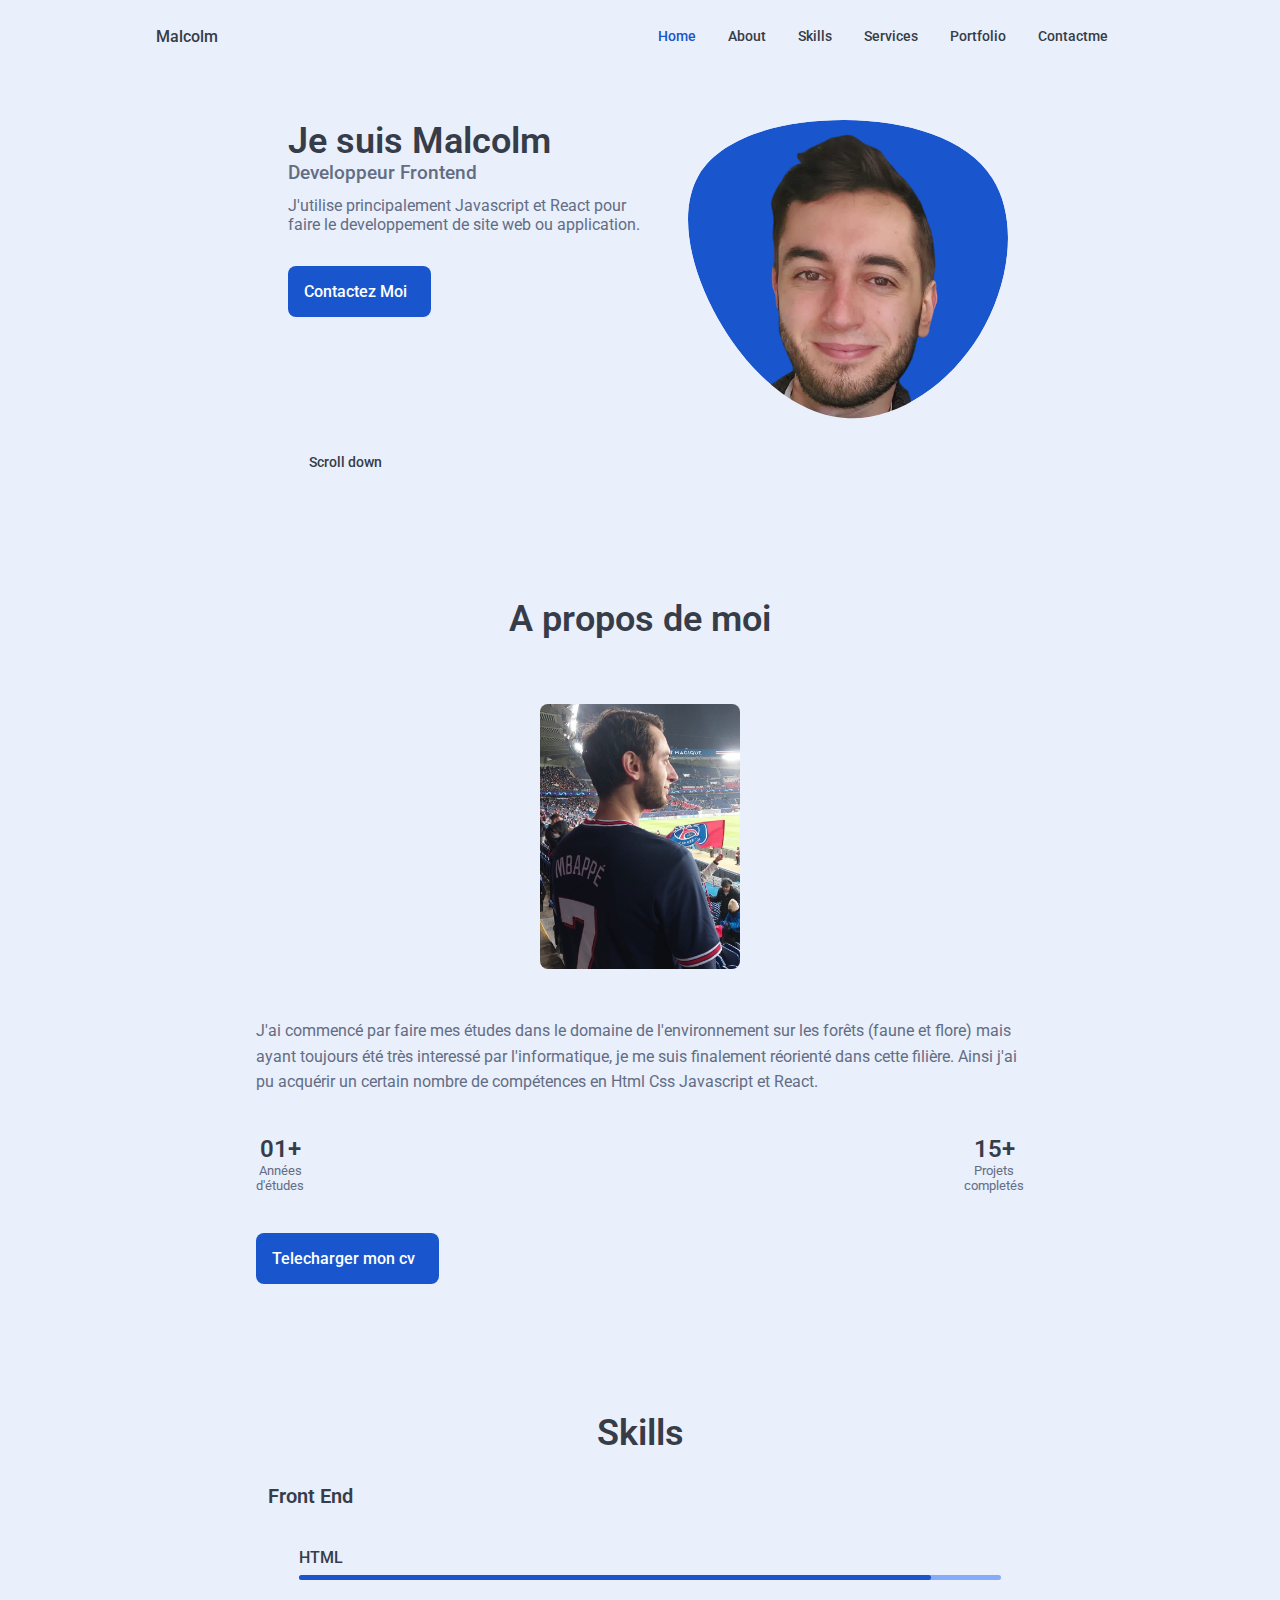
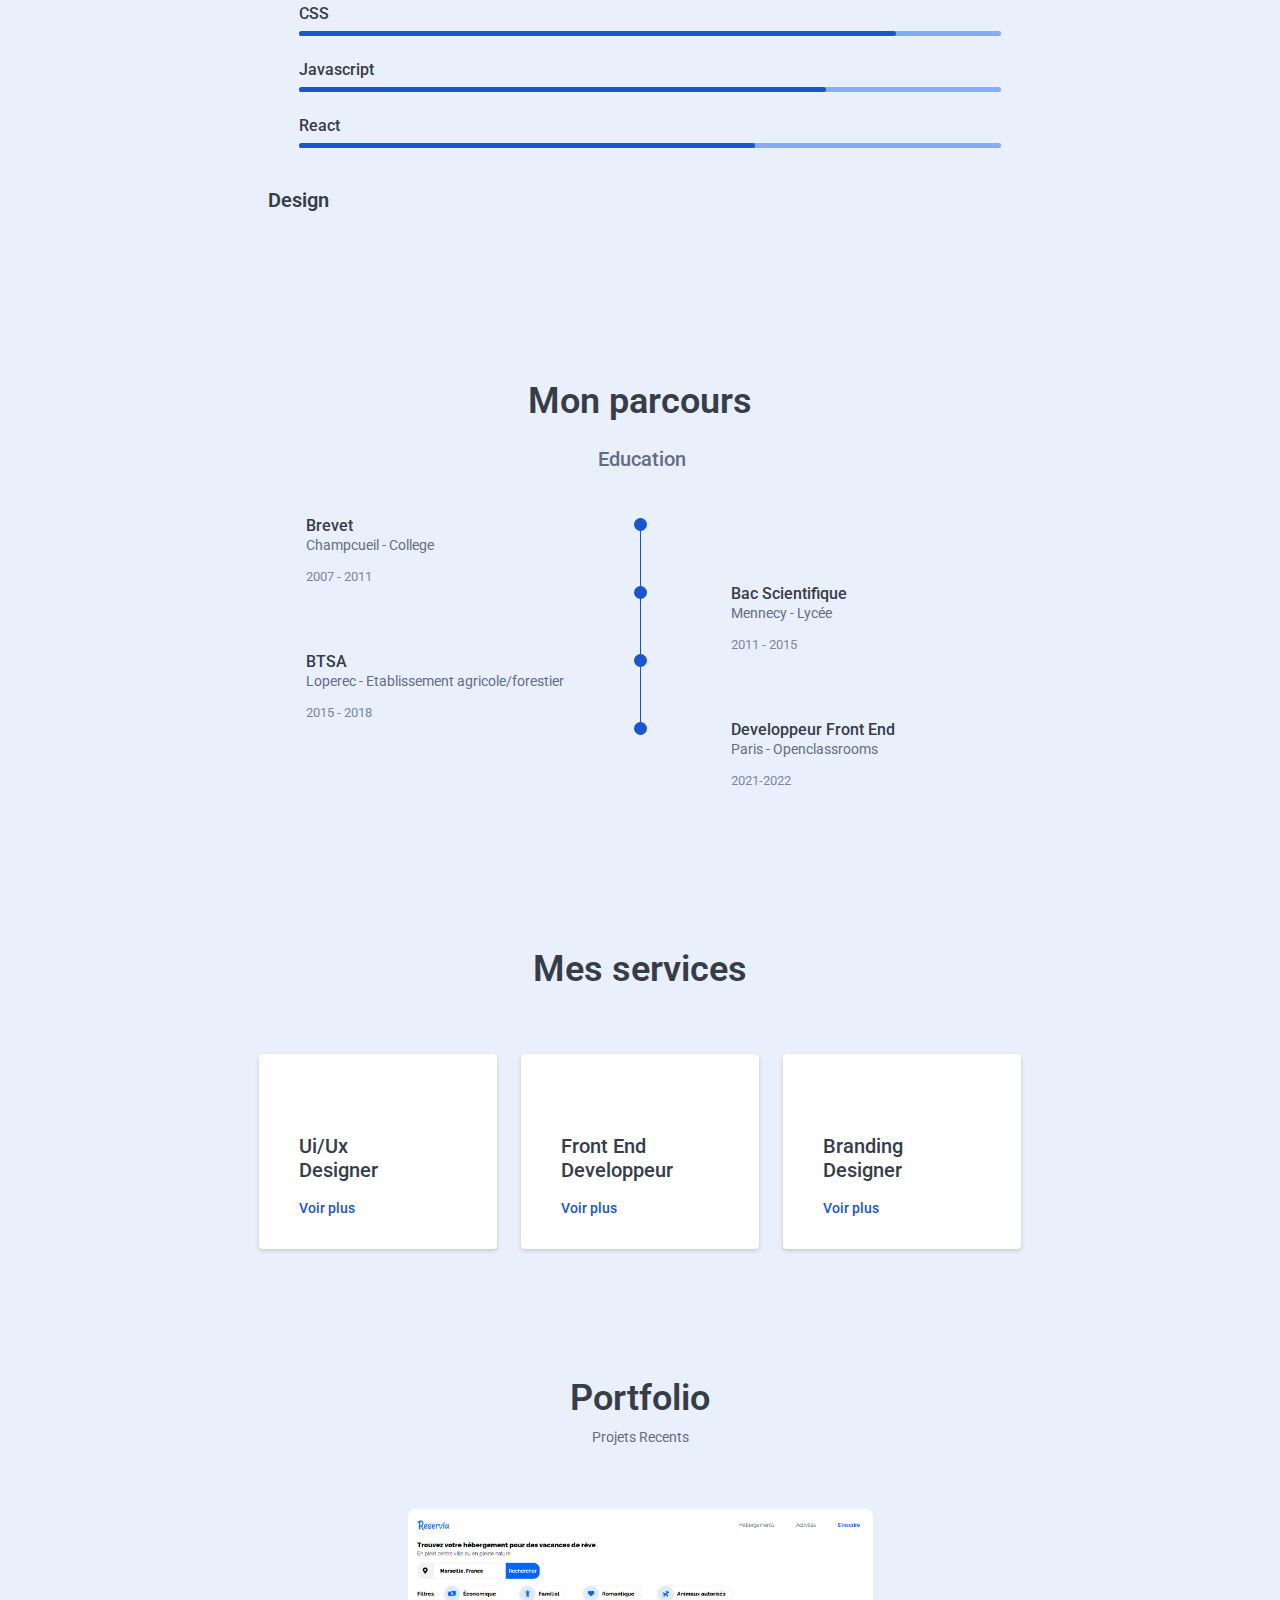
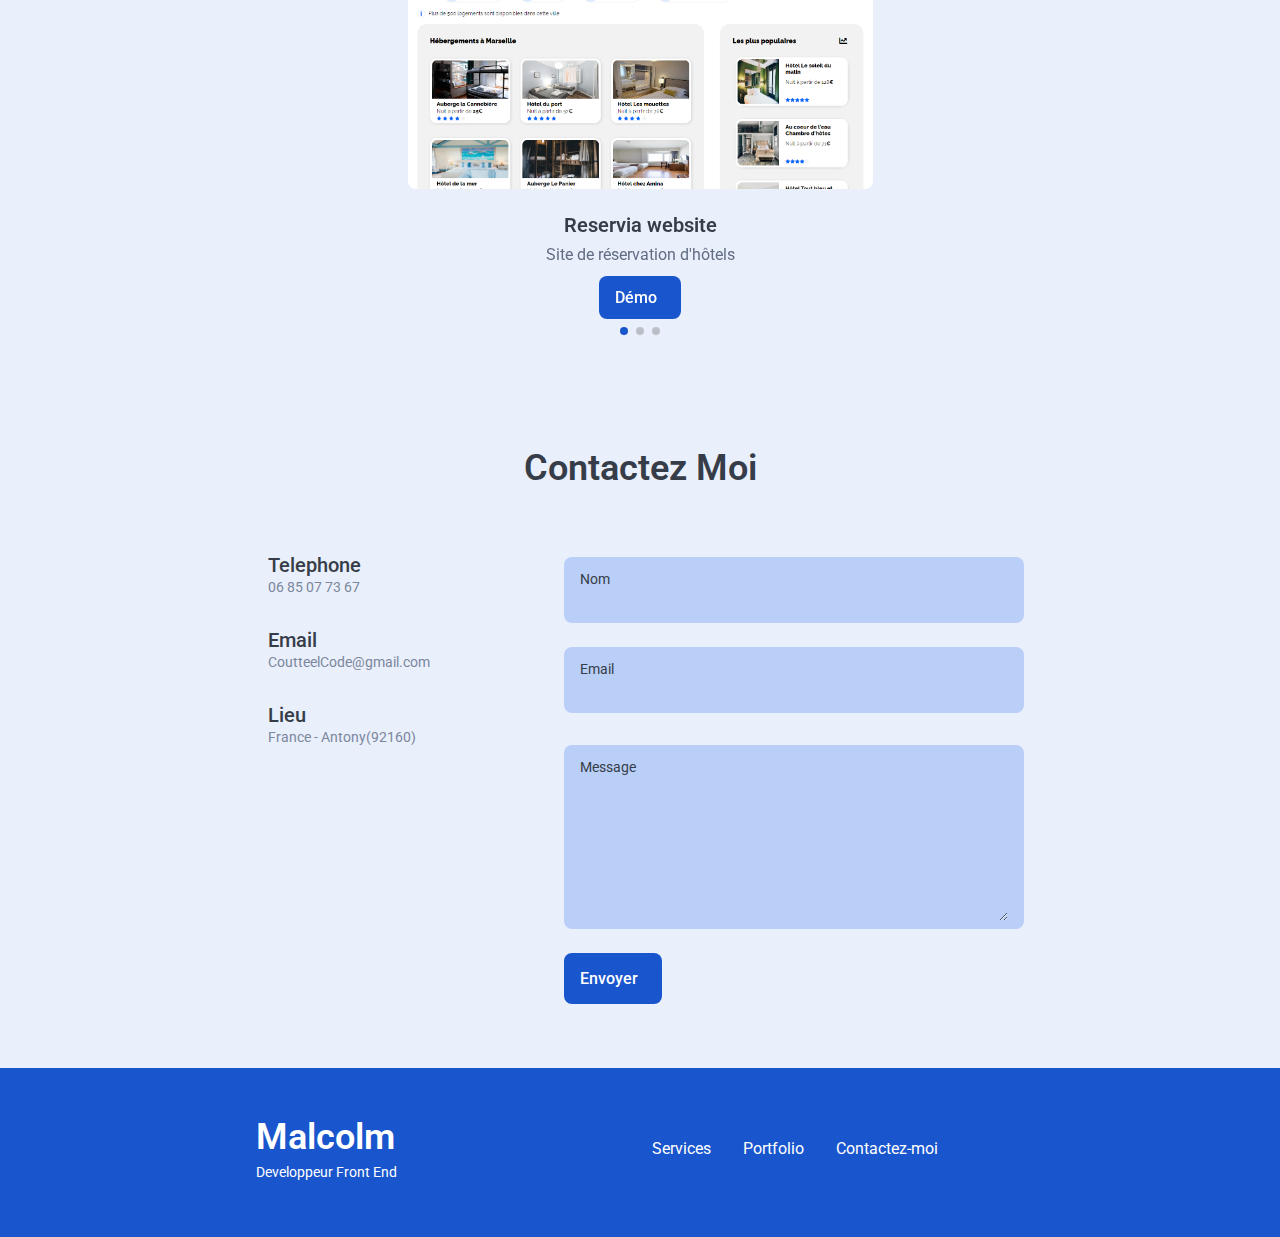
<file: Portfolio/index.html>
<!DOCTYPE html>
<html lang="fr">
<head>
    <meta charset="UTF-8">
    <meta http-equiv="X-UA-Compatible" content="IE=edge">
    <meta name="viewport" content="width=device-width, initial-scale=1.0">
    
    <!--fontAwesome icons-->
    <link rel="stylesheet" href="https://cdnjs.cloudflare.com/ajax/libs/font-awesome/6.1.1/css/all.min.css" integrity="sha512-KfkfwYDsLkIlwQp6LFnl8zNdLGxu9YAA1QvwINks4PhcElQSvqcyVLLD9aMhXd13uQjoXtEKNosOWaZqXgel0g==" crossorigin="anonymous" referrerpolicy="no-referrer" />
    <!--Unicons-->
    <link rel="stylesheet" href="https://unicons.iconscout.com/release/v4.0.0/css/line.css">

    <!--Swiper Css-->
    <link rel="stylesheet" href="asset/css/swiper-bundle.min.css"> 

    <!--Css-->
    <link rel="stylesheet" href="asset/css/style.css">

    <title>Portfolio Malcolm</title>
    <link rel="icon" type="image/png" href="asset/img/portfolio.png" />

</head>
<body>

    <header class="header" id="header">
        <nav class="nav container">
            <a href="#" class="nav_logo">Malcolm</a>

            <div class="nav_menu" id="nav-menu">

                <ul class="nav_list grid">

                    <li class="nav_item">
                        <a href="#home" class="nav_link active-link">
                            <i class="fa-solid fa-house nav_icon"></i>Home
                        </a>
                    </li>
                    <li class="nav_item">
                        <a href="#about" class="nav_link">
                            <i class="fa-solid fa-user nav_icon"></i>About
                        </a>
                    </li>
                    <li class="nav_item">
                        <a href="#skills" class="nav_link">
                            <i class="fa-solid fa-book-bookmark nav_icon"></i>Skills
                        </a>
                    </li>
                    <li class="nav_item">
                        <a href="#services" class="nav_link">
                            <i class="fa-solid fa-briefcase nav_icon"></i>Services
                        </a>
                    </li>
                    <li class="nav_item">
                        <a href="#portfolio" class="nav_link">
                            <i class="fa-solid fa-file-image nav_icon"></i>Portfolio
                        </a>
                    </li>
                    <li class="nav_item">
                        <a href="#contact" class="nav_link">
                            <i class="fa-solid fa-comment nav_icon"></i>Contactme
                        </a>
                    </li>

                </ul>

                <i class="fa-solid fa-xmark nav_close " id="nav-close"></i>
            </div>

            <div class="nav_btns">
               <!--Change Theme button-->
               <i class="fa-solid fa-moon change-theme" id="theme-button"></i> 
               

                <div class="nav_toggle" id="nav-toggle">
                    <i class="fa-solid fa-table-cells-large"></i>
                </div>
            </div>

        </nav>
    </header>

    <main class="main">
        <section class="home section" id="home">
            <div class="home_container container grid">

                <div class="home_content grid">

                <div class="home_img">
                    
                    <svg class="home_blob" viewBox="0 0 200 187" xmlns="http://www.w3.org/2000/svg" xmlns:xlink="http://www.w3.org/1999/xlink">
                        <mask id="mask0" mask-type="alpha">
                            <path d="M190.312 36.4879C206.582 62.1187 201.309 102.826 182.328 134.186C163.346 165.547 130.807 187.559 100.226 186.353C69.6454 185.297 41.0228 161.023 21.7403 129.362C2.45775 97.8511 -7.48481 59.1033 6.67581 34.5279C20.9871 10.1032 59.7028 -0.149132 97.9666 0.00163737C136.23 0.303176 174.193 10.857 190.312 36.4879Z"/>
                        </mask>
                        <g mask="url(#mask0)">
                            <path d="M190.312 36.4879C206.582 62.1187 201.309 102.826 182.328 134.186C163.346 165.547 130.807 187.559 100.226 186.353C69.6454 185.297 41.0228 161.023 21.7403 129.362C2.45775 97.8511 -7.48481 59.1033 6.67581 34.5279C20.9871 10.1032 59.7028 -0.149132 97.9666 0.00163737C136.23 0.303176 174.193 10.857 190.312 36.4879Z"/>
                            <image class="home_blob-img" x="15" y="-33" xlink:href="asset/img/profilCV2.png"/>
                        </g>
                    </svg>
                    
                </div>
                
                <div class="home_social">
                    <a href="https://www.linkedin.com/in/malcolm-coutteel-x-dev-front-end-x-js-react/" class="home_social-icon" target="_blank">
                        <i class="fa-brands fa-linkedin"></i>

                    </a>
                    <a href="https://github.com/Malck" class="home_social-icon" target="_blank">
                        <i class="fa-brands fa-github"></i>
                    </a>
                    <a href="mailto:CoutteelCode@gmail.com" class="home_social-icon" target="_blank">
                        <i class="fa-solid fa-envelope"></i>
                    </a>
                </div>

                <div class="home_data">
                    <h1 class="home_title">Je suis Malcolm</h1>
                    <h3 class="home_subtitle">Developpeur Frontend</h3>
                    <p class="home_description">J'utilise principalement Javascript et React pour faire le developpement de site web ou application. 
                        
                    </p>
                    <a href="#contact" class="button button--flex">
                        Contactez Moi <i class="uil uil-message button_icon"></i>
                    </a>

                </div>

            </div>

            <div class="home_scroll">
                <a href="#about" class="home_scroll-button button--flex">
                    <i class="fa-solid fa-computer-mouse"></i>
                    <span class="home_scroll-name">Scroll down</span>
                    <i class="fa-solid fa-arrow-down"></i>
                </a>
            </div>

            </div>
        </section>

        <section class="about section" id="about">
            <h2 class="section_title">A propos de moi</h2>
            <span class="section_subtitle"></span>

            <div class="about_container container grid">
                <img src="asset/img/psgreal.jpg" alt="" class="about_img">

                <div class="about_data">
                    
                    <p class="about_description">J'ai commencé par faire mes études dans le domaine de l'environnement sur les forêts (faune et flore)
                        mais ayant toujours été très interessé par l'informatique, je me suis finalement réorienté dans cette filière. 
                        Ainsi j'ai pu acquérir un certain nombre de compétences en Html Css Javascript et React. </p>
                    <div class="about_info">
                        <div>
                            <span class="about_info-title">01+</span>
                            <span class="about_info-name">Années <br>d'études</span>
                        </div>
                        <div>
                            <span class="about_info-title">15+</span>
                            <span class="about_info-name">Projets<br> completés</span>
                        </div>
                        
                        
                    </div>

                    <div class="about_buttons">
                        <a download="" href="asset/pdf/Malcolm_CV_Dev.pdf" class="button button--flex">
                            Telecharger mon cv
                            <i class="fa-solid fa-download button_icon"></i>
                        </a>
                    </div>

                </div>
            </div>
        </section>

        <section class="skills section" id="skills">
            <h2 class="section_title">Skills</h2>
            

            <div class="skills_container container grid">
                <div>
                    <!--Skills 1 -->
                    <div class="skills_content skills_open">
                        <div class="skills_header">
                            <i class="fa-solid fa-code skills_icon"></i>
                            
                            <div>
                                <h1 class="skills_title">Front End</h1>
                            </div>

                            <i class="fa-solid fa-arrow-down skills_arrow"></i>

                        </div>

                        <div class="skills_list grid">

                            <div class="skills_data">
                                <div class="skills_titles">
                                    <h3 class="skills_name">HTML</h3>
                                    <span class="skills_number"></span>
                                </div>
                                <div class="skills_bar">
                                    <span class="skills_percentage skills_html"></span>
                                </div>
                            </div>

                            <div class="skills_data">
                                <div class="skills_titles">
                                    <h3 class="skills_name">CSS</h3>
                                    <span class="skills_number"></span>
                                </div>
                                <div class="skills_bar">
                                    <span class="skills_percentage skills_css"></span>
                                </div>
                            </div>

                            <div class="skills_data">
                                <div class="skills_titles">
                                    <h3 class="skills_name">Javascript</h3>
                                    <span class="skills_number"></span>
                                </div>
                                <div class="skills_bar">
                                    <span class="skills_percentage skills_js"></span>
                                </div>
                            </div>

                            <div class="skills_data">
                                <div class="skills_titles">
                                    <h3 class="skills_name">React</h3>
                                    <span class="skills_number"></span>
                                </div>
                                <div class="skills_bar">
                                    <span class="skills_percentage skills_react"></span>
                                </div>
                            </div>

                        </div>

                        
                    </div>
                    <!--skills 2 -->
                    <div class="skills_content skills_close">
                        <div class="skills_header">
                            <i class="fa-solid fa-code skills_icon"></i>
                            
                            <div>
                                <h1 class="skills_title">Design</h1>
                            </div>

                            <i class="fa-solid fa-arrow-down skills_arrow"></i>

                        </div>

                        <div class="skills_list grid">

                            <div class="skills_data">
                                <div class="skills_titles">
                                    <h3 class="skills_name">Figma</h3>
                                    <span class="skills_number"></span>
                                </div>
                                <div class="skills_bar">
                                    <span class="skills_percentage skills_figma"></span>
                                </div>
                            </div>

                            <div class="skills_data">
                                <div class="skills_titles">
                                    <h3 class="skills_name">Photoshop</h3>
                                    <span class="skills_number"></span>
                                </div>
                                <div class="skills_bar">
                                    <span class="skills_percentage skills_photoshop"></span>
                                </div>
                            </div>

                            <div class="skills_data">
                                <div class="skills_titles">
                                    <h3 class="skills_name">Resolve</h3>
                                    <span class="skills_number"></span>
                                </div>
                                <div class="skills_bar">
                                    <span class="skills_percentage skills_resolve"></span>
                                </div>
                            </div>

                        </div>

                        
                    </div>
                </div>
            </div>
        
        </section>

        <section class="qualification section">
            <h2 class="section_title">Mon parcours</h2>
            
            <div class="qualification_container container">
                <div class="qualification_tabs">
                    <div class="qualification_button button--flex">
                        <i class="fa-solid fa-graduation-cap qualification_icon"></i>
                        Education
                    </div>

                    <div class="qualification_sections">
                        <div class="qualification_content">

                            <!--QUALIFICATION 1 -->
                            <div class="qualification_data">
                                
                                <div class="qualification_box">
                                    <h3 class="qualification_title">Brevet
                                    </h3>
                                    
                                    <span class="qualification_subtitle">Champcueil - College</span>
                                    <div class="qualification_calendar">
                                        <i class="fa-solid fa-calendar-days"></i>
                                        2007 - 2011
                                    </div>
                                </div>

                                <div class="qualification_stick">
                                    <span class="qualification_rounder"></span>
                                    <span class="qualification_line"></span>
                                </div>
                                
                            </div>

                            <!--QUALIFICATION 2 -->
                            <div class="qualification_data">
                                <div></div>
                                <div class="qualification_stick">
                                    <span class="qualification_rounder"></span>
                                    <span class="qualification_line"></span>
                                </div>
                                <div class="qualification_box">
                                    <h3 class="qualification_title">Bac Scientifique
                                    </h3>
                                    
                                    <span class="qualification_subtitle">Mennecy - Lycée</span>
                                    <div class="qualification_calendar">
                                        <i class="fa-solid fa-calendar-days"></i>
                                        2011 - 2015
                                    </div>
                                </div>

                            </div>

                            <!--QUALIFICATION 3 -->
                            <div class="qualification_data">
                                <div class="qualification_box">
                                    <h3 class="qualification_title">BTSA 
                                    </h3>
                                    
                                    <span class="qualification_subtitle">Loperec - Etablissement agricole/forestier </span>
                                    <div class="qualification_calendar">
                                        <i class="fa-solid fa-calendar-days"></i>
                                        2015 - 2018
                                    </div>
                                </div>

                                <div class="qualification_stick">
                                    <span class="qualification_rounder"></span>
                                    <span class="qualification_line"></span>
                                </div>
                            </div>

                            <!--QUALIFICATION 4 -->
                            <div class="qualification_data">
                                <div></div>
                                <div class="qualification_stick">
                                    <span class="qualification_rounder"></span>
                                </div>

                                <div class="qualification_box">
                                    <h3 class="qualification_title">Developpeur Front End
                                    </h3>
                                    
                                    <span class="qualification_subtitle">Paris - Openclassrooms</span>
                                    <div class="qualification_calendar">
                                        <i class="fa-solid fa-calendar-days"></i>
                                        2021-2022
                                    </div>
                                </div>

                                
                            </div>


                        </div>
                    </div>
                </div>

            </div>
        </section>

        <section class="services section" id="services">
            <h2 class="section_title">Mes services</h2>
            <span class="section_subtitle"></span>

            <div class="services_container container grid">

                <!--Service 1 -->
                <div class="services_content">
                    <div>
                        <i class="fa-solid fa-border-none services_icon"></i>
                        <h3 class="services_title">Ui/Ux <br> Designer</h3>
                    </div>

                    <span class="button button--flex button--small button--link services_button">
                        Voir plus
                        <i class="fa-solid fa-arrow-right-from-bracket button_icon"></i>
                    </span>

                    <div class="services_modal">
                        <div class="services_modal-content">
                            <h4 class="services_modal-title">ui/ux <br> Designer</h4>
                            <i class="fa-solid fa-xmark services_modal-close"></i>

                            <ul class="services_modal-services grid">
                                <li class="services_modal-service">
                                    
                                    <i class="fa-regular fa-circle-check services_modal-icon"></i>
                                    <p>I developp the user interface </p>
                                </li>
                                <li class="services_modal-service">
                                    
                                    <i class="fa-regular fa-circle-check services_modal-icon"></i>
                                    <p>Web page development </p>
                                </li>
                                <li class="services_modal-service">
                                    
                                    <i class="fa-regular fa-circle-check services_modal-icon"></i>
                                    <p>I create ux element interactions </p>
                                </li>
                                <li class="services_modal-service">
                                    
                                    <i class="fa-regular fa-circle-check services_modal-icon"></i>
                                    <p>I developp the user interface </p>
                                </li>
                            </ul>
                        </div>
                    </div>
                </div>

                <!--Service 2 -->
                <div class="services_content">
                    <div>
                        <i class="fa-solid fa-code services_icon"></i>
                        <h3 class="services_title">Front End <br> Developpeur</h3>
                    </div>

                    <span class="button button--flex button--small button--link services_button">
                        Voir plus
                        <i class="fa-solid fa-arrow-right-from-bracket button_icon"></i>
                    </span>

                    <div class="services_modal">
                        <div class="services_modal-content">
                            <h4 class="services_modal-title">ui/ux <br> Designer</h4>
                            <i class="fa-solid fa-xmark services_modal-close"></i>

                            <ul class="services_modal-services grid">
                                <li class="services_modal-service">
                                    
                                    <i class="fa-regular fa-circle-check services_modal-icon"></i>
                                    <p>I developp the user interface </p>
                                </li>
                                <li class="services_modal-service">
                                    
                                    <i class="fa-regular fa-circle-check services_modal-icon"></i>
                                    <p>Web page development </p>
                                </li>
                                <li class="services_modal-service">
                                    
                                    <i class="fa-regular fa-circle-check services_modal-icon"></i>
                                    <p>I create ux element interactions </p>
                                </li>
                                <li class="services_modal-service">
                                    
                                    <i class="fa-regular fa-circle-check services_modal-icon"></i>
                                    <p>I developp the user interface </p>
                                </li>
                            </ul>
                        </div>
                    </div>
                </div>

                <!--Service 3 -->
                <div class="services_content">
                    <div>
                        <i class="fa-solid fa-pencil services_icon"></i>
                        <h3 class="services_title">Branding <br> Designer</h3>
                    </div>

                    <span class="button button--flex button--small button--link services_button">
                        Voir plus
                        <i class="fa-solid fa-arrow-right-from-bracket button_icon"></i>
                    </span>

                    <div class="services_modal">
                        <div class="services_modal-content">
                            <h4 class="services_modal-title">Branding <br> Designer</h4>
                            <i class="fa-solid fa-xmark services_modal-close"></i>

                            <ul class="services_modal-services grid">
                                <li class="services_modal-service">
                                    
                                    <i class="fa-regular fa-circle-check services_modal-icon"></i>
                                    <p>I developp the user interface </p>
                                </li>
                                <li class="services_modal-service">
                                    
                                    <i class="fa-regular fa-circle-check services_modal-icon"></i>
                                    <p>Web page development </p>
                                </li>
                                <li class="services_modal-service">
                                    
                                    <i class="fa-regular fa-circle-check services_modal-icon"></i>
                                    <p>I create ux element interactions </p>
                                </li>
                                <li class="services_modal-service">
                                    
                                    <i class="fa-regular fa-circle-check services_modal-icon"></i>
                                    <p>I developp the user interface </p>
                                </li>
                            </ul>
                        </div>
                    </div>
                </div>
            </div>
        </section>

        <section class="portfolio section" id="portfolio">
            <h2 class="section_title">Portfolio</h2>
            <span class="section_subtitle">Projets Recents</span>

            <div class="portfolio_container container swiper-container">
                <div class="swiper-wrapper">
                    <!--portoflio 1 -->
                    <div class="portfolio_content grid swiper-slide">
                        <img src="asset/img/portfolioReser.png" alt="" class="portfolio_img">

                        <div class="portfolio_data">
                            <h3 class="portfolio_title">Reservia website</h3>
                            
                            <p class="portfolio_description">Site de réservation d'hôtels</p>
                            <a href="https://malck.github.io/MalcolmCoutteel_2_16072021/" target="_blank" class="button button--flex button--small portfolio_button Reservia">
                                Démo 
                                <i class="fa-solid fa-arrow-up-right-dots button_icon"></i>
                            </a>
                        </div>
                    </div>

                    <!--portoflio 2 -->
                    <div class="portfolio_content grid swiper-slide">
                        <img src="asset/img/portfolioFisheye.png" alt="" class="portfolio_img">

                        <div class="portfolio_data">
                            <h3 class="portfolio_title">Fisheye website</h3>
                            
                            <p class="portfolio_description">Plateforme pour photographes </p>
                            <a href="https://malck.github.io/MalcolmCoutteel_6_07102021/" target="_blank" class="button button--flex button--small portfolio_button Fisheye">
                                <p>
                                    Démo 
                                </p>
                                <i class="fa-solid fa-arrow-up-right-dots button_icon"></i>
                            </a>
                        </div>
                    </div>

                    <!--portoflio 3 -->
                    <div class="portfolio_content grid swiper-slide">
                        <img src="asset/img/portfolioOhmyfood.png" alt="" class="portfolio_img">

                        <div class="portfolio_data">
                            <h3 class="portfolio_title">OhMyFood website</h3>
                            
                            <p class="portfolio_description">Site de restauration</p>
                            <a href="https://malck.github.io/MalcolmCoutteel_3_23082021/" target="_blank" class="button button--flex button--small portfolio_button OhMyFood">
                                Démo 
                                <i class="fa-solid fa-arrow-up-right-dots button_icon"></i>
                            </a>
                        </div>
                    </div>
                </div>

                <div class="swiper-button-next"><i class="fa-solid fa-angle-right swiper-portfolio-icon"></i></div>
                <div class="swiper-button-prev"><i class="fa-solid fa-angle-left swiper-portfolio-icon"></i></div>

                <div class="swiper-pagination"></div>
            </div>


        </section>

        <section class="contact section" id="contact">
            <h2 class="section_title">Contactez Moi </h2>
            <span class="section_subtitle"></span>

            <div class="contact_container container grid">
                <div>
                    <div class="contact_information">

                        <i class="fa-solid fa-phone contact_icon"></i>

                        <div>
                            <h3 class="contact_title">Telephone</h3>
                            <span class="contact_subtitle">06 85 07 73 67</span>
                        </div>
                    </div>

                    <div class="contact_information">
                        <a href="mailto:CoutteelCode@gmail.com"><i class="fa-solid fa-envelope contact_icon"></i></a>
                        
                        <div>
                            <h3 class="contact_title">
                                Email
                            </h3>
                            <span class="contact_subtitle">CoutteelCode@gmail.com</span>
                        </div>
                    </div>

                    <div class="contact_information">
                        <i class="fa-solid fa-location-pin contact_icon"></i>

                        <div>
                            <h3 class="contact_title">Lieu</h3>
                            <span class="contact_subtitle">France - Antony(92160)</span>
                        </div>
                    </div>

                </div>

                <form action="" class="contact_form grid">
                    <div class="contact_input grid">
                        <div class="contact_content">
                            <label for="" class="contact_label">Nom</label>
                            <input type="text" class="contact_input">
                        </div>
                        <div class="contact_content">
                            <label for="" class="contact_label">Email</label>
                            <input type="email" class="contact_input">
                        </div>
                    </div>

                    <div class="contact_content">
                        <label for="" class="contact_label">Message</label>
                        <textarea name="" id="" cols="0" rows="7" class="contact_input"></textarea>
                    </div>

                    <div>
                        <a href="" class="button button--flex">
                            Envoyer
                            <i class="fa-solid fa-paper-plane button_icon"></i>
                        </a>
                    </div>

                </form>
                
            </div>

        </section>

    </main>

    <!--Footer-->

    <footer class="footer">
        <div class="footer_bg">
            <div class="footer_container container grid">
                <div>
                    <h1 class="footer_title">Malcolm</h1>
                    <span class="footer_subtitle">Developpeur Front End</span>
                </div>

                <ul class="footer_links">
                    <li>
                        <a href="#services" class="footer_link">Services</a>
                    </li>
                    <li>
                        <a href="#portfolio" class="footer_link">Portfolio</a>
                    </li>
                    <li>
                        <a href="#contact" class="footer_link">Contactez-moi</a>
                    </li>
                </ul>

            </div>
        </div>
    </footer>

    <!--Scroll top -->

    <a href="#" class="scrollup" id="scroll-up">
        <i class="fa-solid fa-angles-up scrollup_icon"></i>
    </a>

    <!--Swiper JS-->
    <script src="asset/js/swiper-bundle.min.js"></script>

    <!--Main js-->
    <script src="asset/js/index.js"></script>
    
    
</body>
</html>
</file>
<file: Portfolio/asset/css/style.css>
@import url('https://fonts.googleapis.com/css2?family=Lato:ital,wght@0,100;0,300;0,400;0,700;0,900;1,100;1,300;1,400;1,700;1,900&family=Roboto:ital,wght@0,100;0,300;0,400;0,500;0,700;0,900;1,100;1,300;1,400;1,500;1,700;1,900&display=swap');

@import "./specificCSS/home.css";
@import "./specificCSS/about.css";
@import "./specificCSS/contact.css";
@import "./specificCSS/portfolio.css";
@import "./specificCSS/qualification.css";
@import "./specificCSS/services.css";
@import "./specificCSS/skills.css";

:root
{
   --header-height: 3rem;
   /*************************** change your favorite color ************************/
   --hue-color: 220;  /*Blue 220 - Green 130 - Purple 265 - Pink 340 - Red 10 */

   /*color*/
   --first-color : hsl(var(--hue-color), 78%, 45%);
   --first-color-second : hsl(var(--hue-color), 78%, 45%);
   --first-color-alt : hsl(var(--hue-color), 55%, 35%);
   --first-color-lighter : hsl(var(--hue-color), 90%, 75%);
   --title-color : hsl(var(--hue-color), 15%, 25%);
   --text-color :  hsl(var(--hue-color), 15%, 45%);
   --text-color-light : hsl(var(--hue-color), 15%, 55%); 
   --input-color : hsl(var(--hue-color), 80%, 85%);
   --body-color : hsl(var(--hue-color), 70%, 95%);
   --container-color : #fff;

   /*Font */
   --body-font : "Roboto", sans-serif;

   /*   0.5rem = 8px , 1 rem = 16px , 1.5rem = 24px  */
   --big-font-size: 2rem;
   --h1-font-size:1.5rem;
   --h2-font-size: 1.25rem;
   --h3-font-size: 1.125rem;
   --normal-font-size: 1rem;
   --small-font-size: 0.913rem;
   --smaller-font-size: 0.80rem;

   --font-medium: 500;
   --font-semi-bold: 600;

   /*Marge bottom*/
   --mb-0-25: .25rem;
    --mb-0-5: .5rem;
    --mb-0-75: .75rem;
    --mb-1: 1rem;
    --mb-1-5: 1.5rem;
    --mb-2: 2rem;
    --mb-2-5: 2.5rem;
    --mb-3: 3rem;

    /* z-index */
    --z-tooltip: 10;
    --z-fixed: 100;
    --z-modal: 1000;
}

/* Font size for large devices */
@media screen and (min-width: 968px) {
    :root {
        --big-font-size: 3rem;
        --h1-font-size: 2.25rem;
        --h2-font-size: 1.5rem;
        --h3-font-size: 1.25rem;
        --normal-font-size: 1rem;
        --small-font-size: .875rem;
        --smaller-font-size: .813rem;
    }
}

/*========== Variables Dark theme ==========*/
body.dark-theme{
    /* HSL color mode */
    --first-color-second: hsl(var(--hue-color), 30%, 8%);
    --title-color: hsl(var(--hue-color), 8%, 95%);
    --text-color: hsl(var(--hue-color), 8%, 75%);
    --input-color: hsl(var(--hue-color), 29%, 16%);
    --body-color: hsl(var(--hue-color), 28%, 12%);
    --container-color: hsl(var(--hue-color), 29%, 16%);
    --scroll-bar-color: hsl(var(--hue-color), 12%, 48%);
    --scroll-thumb-color: hsl(var(--hue-color), 12%, 36%);
}

/*========== Button Dark/Light ==========*/
.nav_btns{
    display: flex;
    align-items: center;
}

.change-theme{
    font-size: 1.25rem;
    color: var(--title-color);
    margin-right:var(--mb-1) ;
    cursor: pointer;
}
.change-theme:hover {
    color: var(--first-color);
}

/*==================== BASE ====================*/
* {
  box-sizing: border-box;
  padding: 0;
  margin: 0;
}

html {
  scroll-behavior: smooth;
}

body {
  margin: 0 0 var(--header-height) 0;
  font-family: var(--body-font);
  font-size: var(--normal-font-size);
  background-color: var(--body-color);
  color: var(--text-color);
}

h1, h2, h3, h4 {
  color: var(--title-color);
  font-weight: var(--font-semi-bold);
}

ul {
  list-style: none;
}

a {
  text-decoration: none;
  color: black;
}

img {
  max-width: 100%;
  height: auto;
}

/*==================== REUSABLE CSS CLASSES ====================*/
.section {
  padding: 2rem 0 4rem;
  /*display: flex;
  justify-content: center;
  flex-direction: column;
  align-items: center;*/
}
.section_title {
  font-size: var(--h1-font-size);
  color: var(--title-color);
}
.section_subtitle {
  display: block;
  font-size: var(--small-font-size);
  margin-bottom: var(--mb-3);
}
.section_title, 
.section_subtitle {
  text-align: center;
}

/*==================== LAYOUT ====================*/
.container {
  max-width: 768px;
  margin-left: var(--mb-1-5);
  margin-right: var(--mb-1-5);
}
.grid {
  display: grid;
  gap: 1.5rem;
}
.header {
  width: 100%;
  position: fixed;
  bottom: 0;
  left: 0;
  z-index: var(--z-fixed);
  background-color: var(--body-color);
}

/*==================== NAV ====================*/
.nav{
    max-width: 968px;
    height: var(--header-height);
    display:flex;
    justify-content:  space-between;
    align-items:  center;
}
.nav_logo,
.nav_toggle{
    color: var(--title-color);
    font-weight: var(--font-medium);
}
.nav_logo:hover{
    color: var(--first-color);
}
.nav_toggle{
    font-size: 1.1rem;
    cursor: pointer;
}
.nav_toggle:hover{
    color: var(--first-color);
}

@media screen and (max-width:767px){
    .nav_menu{
        position: fixed;
        bottom: -100%;
        left: 0;
        width: 100%;
        background-color: var(--body-color);
        padding: 2rem 1.5rem 4rem;
        box-shadow: 0 -1px 4px rgba(0, 0, 0, .15) ;
        border-radius: 1.5rem 1.5rem 0 0;
        transition: .3s;
    }
}

.nav_list{
    grid-template-columns: repeat(3, 1fr);
    gap: 2rem;
}
.nav_link{
    display: flex;
    flex-direction: column;
    align-items: center;
    font-size: var(--small-font-size);
    color: var(--title-color);
    font-weight: var(--font-medium);
}
.nav_link:hover{
    color: var(--first-color);
}
.nav_icon{
    font-size:1.2rem;
}
.nav_close{
    position: absolute;
    right: 1.3rem;
    bottom: .5rem;
    font-size: 1.5rem;
    cursor: pointer;
    color: var(--first-color);
}
.nav_close:hover{
    color: var(--first-color-alt);
}
/* show menu */
.show-menu{
    bottom: 0;
}

/* Active link */
.active-link{
    color: var(--first-color);
}

/* Change background header */
.scroll-header{
    box-shadow: 0 -1px 4px rgba(0, 0, 0, .15);
}

/*==================== BUTTONS ====================*/
.button{
    display: inline-block;
    background-color: var(--first-color);
    color: #FFF;
    padding: 1rem;
    border-radius: .5rem;
    font-weight: var(--font-medium);
}
.button:hover{
    background-color: var(--first-color-alt);
}
.button_icon{
    font-size: 1.25rem;
    margin-left: var(--mb-0-5);
    transition: .3s;
}
.button--flex{
    display: inline-flex;
    align-items: center;
}
.button--small{
    padding: .75rem 1rem;
}
.button--link{
    padding: 0;
    background-color: transparent;
    color: var(--first-color);
}
.button--link:hover{
    background-color: transparent;
    color: var(--first-color);
}

/*==================== FOOTER ====================*/
.footer{
    padding-top: 2rem;
}
.footer_container{
    row-gap: 3.5rem;
}
.footer_bg{
    background-color: var(--first-color-second);
    padding: 2rem 0 3rem;
}
.footer_title{
    font-size: var(--h1-font-size);
    margin-bottom: var(--mb-0-25);
}
.footer_subtitle{
    font-size: var(--small-font-size);
}
.footer_links{
    display: flex;
    flex-direction: column;
    row-gap: 1.5rem;
}
.footer_link:hover{
    color: var(--first-color-lighter);
}
.footer_title,
.footer_subtitle,
.footer_link,
.footer_social{
    color: #FFF;
}

/*========== SCROLL UP ==========*/
.scrollup{
    position: fixed;
    right: 1.5rem;
    bottom: -20%;
    background-color: var(--first-color);
    opacity: .8;
    padding: 0 .3rem;
    border-radius: .4rem;
    z-index: var(--z-tooltip);
    transition: .4s;
}
.scrollup:hover{
    background-color: var(--first-color-alt);
}
.scrollup_icon{
    font-size:1.5rem;
    color: #FFF;
}
/* Show scroll */
.show-scroll{
    bottom: 5rem;
}

/*========== SCROLL BAR ==========*/
::-webkit-scrollbar{
    width: .60rem;
    background-color: var(--scroll-bar-color);
    border-radius: .5rem;
}

::-webkit-scrollbar-thumb{
    background-color: var(--scroll-thumb-color);
    border-radius: .5rem;
}

/*==================== MEDIA QUERIES ====================*/

/* For small devices */

@media screen and (max-width: 350px){
    .container{
        margin-left: var(--mb-1);
        margin-right: var(--mb-1);
    }
    .nav_menu{
        padding: 2rem .25rem 4rem;
    }
    .nav_list{
        column-gap: 0;
    }
    .home_blob{
        width: 180px;
    }
    .qualification_data{
        gap: .5rem;
    }
    .services_container{
        grid-template-columns: max-content;
        justify-content: center;
    }
    .services_content{
        padding-right: 3.5rem;
    }
    .services_modal{
        padding: 0 .5rem;
    }
    .swiper-pagination-bullets{
        left: 40px !important;
        width: 240px !important;
    }
}
@media screen and (max-width: 567px){
    .home_social{
        display: flex;
        justify-content: space-around;
    } 
}

/* For medium devices */
@media screen and (min-width: 568px){
    .home_content{
        grid-template-columns: max-content 1fr 1fr;
        align-items: flex-start;
    }
    .home_data{
        grid-column: initial;
    }
    .home_img{
        order: 1;
        justify-self: center;
    }
    .home_social {
            /* display: grid; */
            /* grid-template-columns: max-content; */
            row-gap: 1.5rem;
            display: flex;
            flex-direction: column;
            margin-top: 4px;      
    }
    .skills{
        display: flex;
        flex-direction: column;
    }
    .skills_container {
        grid-template-columns: 1fr;

    }
    .skills_content {
        width: 97%;
    }

    .contact_container,
    .footer_container{
        grid-template-columns: repeat(2, 1fr);
    }
    
    .qualification_box {
        display: block;
        justify-content: center;
        padding-left: 50px;
    }

}

@media screen and (min-width: 768px) {
    .container{
        margin-left: auto;
        margin-right: auto;
    }
    .skills_container.skills_content {
        width: 97%;
    }
    .skills_container {
        width: 768px;
    }
    body{
        margin: 0;
    }
    .section{
        padding: 6rem 0 2rem;
    }
    .section_subtitle{
        margin-bottom: 4rem;
    }
    .header{
        top: 0;
        bottom: initial;
    }
    .header,
    .main,
    .footer_container{
        padding: 0 1rem;
    }
    .nav{
        height: calc(var(--header-height) + 1.5rem);
        column-gap: 1rem;
    }
    .nav_icon,
    .nav_close,
    .nav_toggle{
        display: none;
    }
    .nav_list{
        display: flex;
        column-gap: 2rem;
    }
    .nav_menu{
        margin-left: auto;
    }
    .change-theme{
        margin: 0;
    }
    .home_content{
        /*padding-top: 5.5rem;*/
        column-gap: 2rem;
    }
    .home_blob{
        width: 270px;
    }
    .home_scroll{
        display: block;
    }
    .home_scroll-button{
        margin-left: 3rem;
    }
    .about_container{
        column-gap: 5rem;
    }
    /*
    .about_img{
        width: 350px;                       /************************************************************
    }
    */
    .about_description{
        text-align: initial;
    }
    .about_info{
        justify-content: space-between;
    }
    .about_buttons{
        justify-content: initial;
    }
    .qualification_tabs{
        justify-content: center;
    }
    .qualification_sections{
        grid-template-columns: .5fr;
    }
    .services_container{
        grid-template-columns: repeat(3, 218px);
        justify-content: center;
    }
    .services_icon{
        font-size: 2rem;
    }
    .services_content{
        padding: 4rem 0 2rem 2.5rem;
    }
    .services_modal-content{
        width: 450px;
    }
   
    .portfolio_content{
        align-items: center;
    }

    .footer_container{
        /*grid-template-columns: repeat(3, 1fr);*/
        align-items: center;
    }
    .footer_bg{
        padding: 3rem 0 3.5rem;
    }
    .footer_links{
        flex-direction: row;
        column-gap: 2rem;
    }
    .footer_socials{
        justify-self: flex-end;
    }
    .footer_copy{
        margin-top: 4.5rem;
    }
}

/* For large devices */

@media screen and (min-width: 1024px) {
    .header,
    .main,
    .footer_container{
        padding: 0;
    }
    .home_blob{
        width: 320px;
    }
    .home_social{
        transform: translateX(-6rem);
    }
    .services_container{
        grid-template-columns: repeat(3, 238px);
    }
    .portfolio_content{
        column-gap: 5rem;
    }
    .portfolio_img {
        width: 465px;
        height: 280px;
    }
    .swiper-portfolio-icon{
        font-size: 3.5rem;
    }
    .swiper-button-prev{
        left: -3.5rem;
    }
    .swiper-button-next{
        right: -3.5rem;
    }
    .swiper-container-horizontal >.swiper-pagination-bullets{
        bottom: -4.5rem;
    }
    .contact_form{
        width: 460px;
    }
    .contact_inputs{
        grid-template-columns: repeat(2, 1fr);
    }
}
</file>
